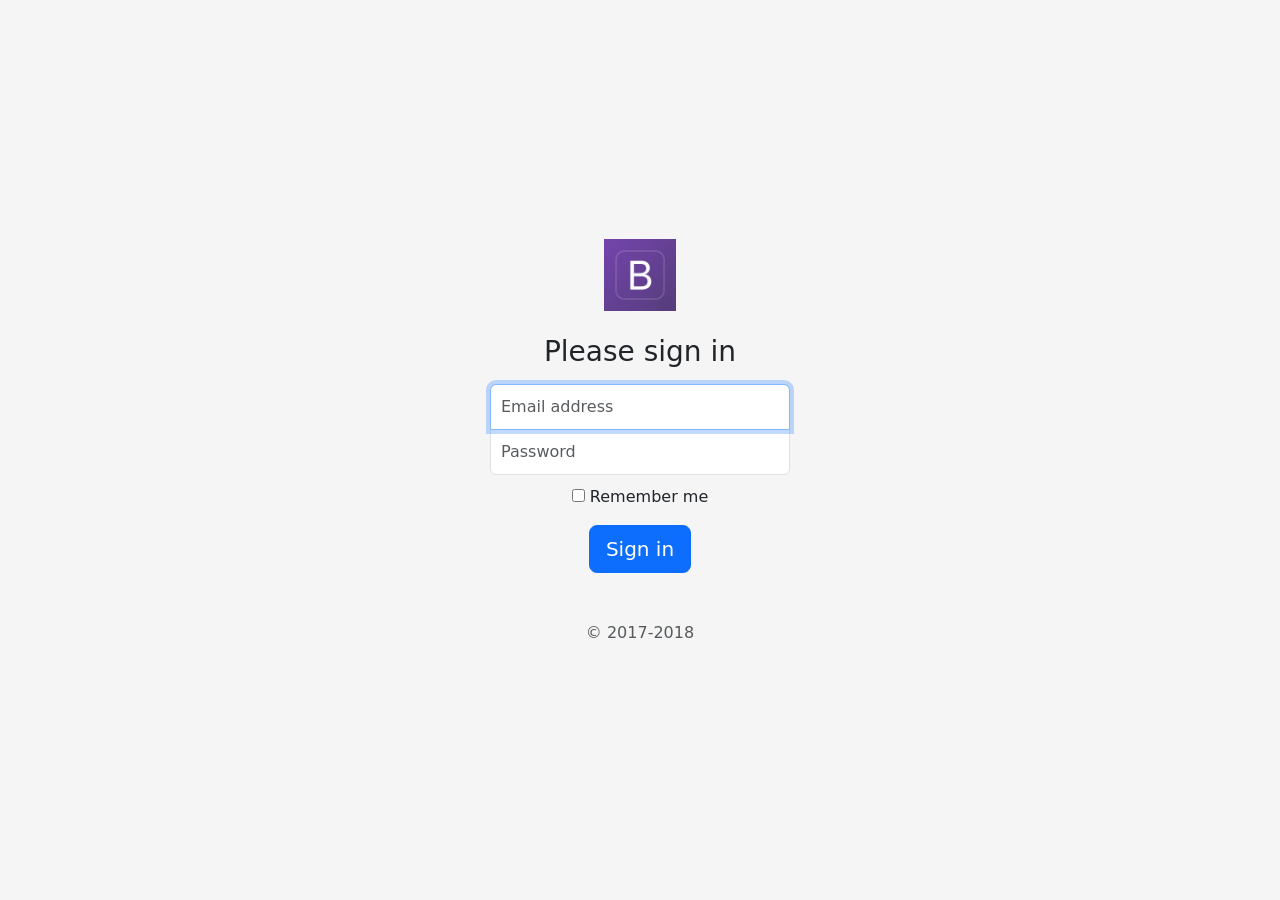
<file: thuchanh1/index.html>
<!doctype html>
<html lang="en">
<head>
  <!-- Required meta tags -->
  <meta charset="utf-8">
  <meta name="viewport" content="width=device-width, initial-scale=1">

  <!-- Bootstrap CSS -->
  <link href="https://cdn.jsdelivr.net/npm/bootstrap@5.0.0-beta2/dist/css/bootstrap.min.css" rel="stylesheet"
        integrity="sha384-BmbxuPwQa2lc/FVzBcNJ7UAyJxM6wuqIj61tLrc4wSX0szH/Ev+nYRRuWlolflfl" crossorigin="anonymous">

  <title>Login</title>
  <link rel="stylesheet" href="styles.css">
</head>
<body class="text-center">
<form class="form-signin">
  <img class="mb-4" src="bootstrap.png" alt="" width="72"
       height="72">
  <h1 class="h3 mb-3 font-weight-normal">Please sign in</h1>
  <input type="email" id="inputEmail" class="form-control" placeholder="Email address" required autofocus>
  <input type="password" id="inputPassword" class="form-control" placeholder="Password" required>
  <div class="checkbox mb-3">
    <label>
      <input type="checkbox" value="remember-me"> Remember me
    </label>
  </div>
  <button class="btn btn-lg btn-primary btn-block" type="submit">Sign in</button>
  <p class="mt-5 mb-3 text-muted">&copy; 2017-2018</p>
</form>
<script src="https://cdn.jsdelivr.net/npm/bootstrap@5.0.0-beta2/dist/js/bootstrap.bundle.min.js"
        integrity="sha384-b5kHyXgcpbZJO/tY9Ul7kGkf1S0CWuKcCD38l8YkeH8z8QjE0GmW1gYU5S9FOnJ0"
        crossorigin="anonymous"></script>
</body>
</html>
</file>
<file: thuchanh1/styles.css>
html,
body {
    height: 100%;
}

body {
    display: -ms-flexbox;
    display: -webkit-box;
    display: flex;
    -ms-flex-align: center;
    -ms-flex-pack: center;
    -webkit-box-align: center;
    align-items: center;
    -webkit-box-pack: center;
    justify-content: center;
    padding-top: 40px;
    padding-bottom: 40px;
    background-color: #f5f5f5;
}

.form-signin {
    width: 100%;
    max-width: 330px;
    padding: 15px;
    margin: 0 auto;
}
.form-signin .checkbox {
    font-weight: 400;
}
.form-signin .form-control {
    position: relative;
    box-sizing: border-box;
    height: auto;
    padding: 10px;
    font-size: 16px;
}
.form-signin .form-control:focus {
    z-index: 2;
}
.form-signin input[type="email"] {
    margin-bottom: -1px;
    border-bottom-right-radius: 0;
    border-bottom-left-radius: 0;
}
.form-signin input[type="password"] {
    margin-bottom: 10px;
    border-top-left-radius: 0;
    border-top-right-radius: 0;
}
</file>
